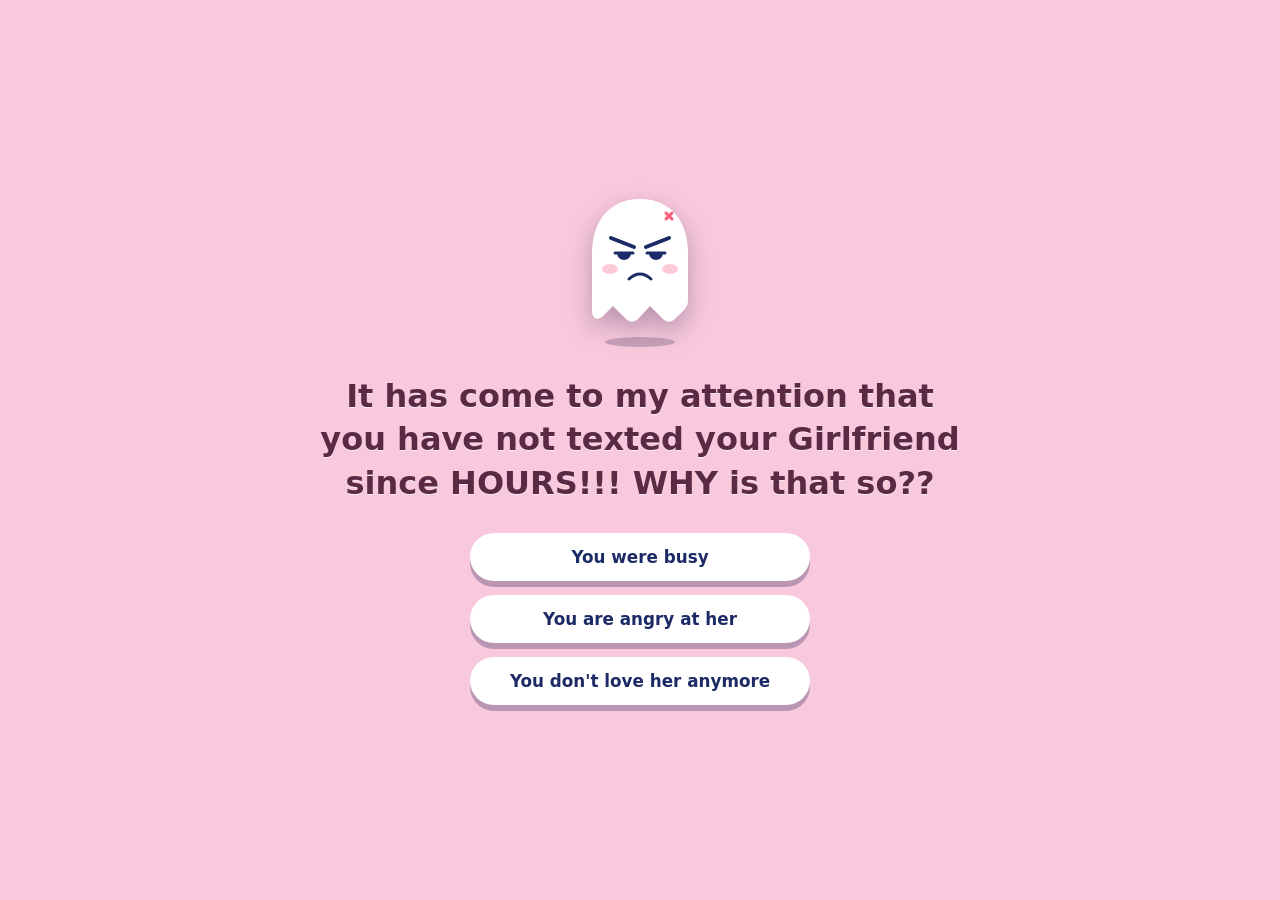
<file: index.html>
<!DOCTYPE html>
<html lang="en">
<head>
  <meta charset="UTF-8">
  <meta name="viewport" content="width=device-width, initial-scale=1">
  <title>A Ghostly Message</title>
  <link rel="stylesheet" href="style.css">
</head>
<body>
  <main class="card">
    <!-- Cute little white ghost -->
    <svg class="ghost" viewBox="0 0 120 140" xmlns="http://www.w3.org/2000/svg" aria-label="A cute white ghost">
      <path d="M60 8 C28 8 12 32 12 62 L12 120 C12 128 18 130 23 125 L33 115 L45 127 C50 132 54 132 59 127 L70 115 L82 127 C87 132 91 132 96 127 L103 120 C108 115 108 112 108 108 L108 62 C108 32 92 8 60 8 Z" fill="#ffffff"/>
      <!-- half-lidded, unimpressed eyes -->
      <path d="M37 62 A7 7 0 0 0 51 62 Z" fill="#1c2b66"/>
      <path d="M69 62 A7 7 0 0 0 83 62 Z" fill="#1c2b66"/>
      <line x1="35" y1="62" x2="53" y2="62" stroke="#1c2b66" stroke-width="3" stroke-linecap="round"/>
      <line x1="67" y1="62" x2="85" y2="62" stroke="#1c2b66" stroke-width="3" stroke-linecap="round"/>
      <!-- angry eyebrows -->
      <line x1="31" y1="47" x2="54" y2="56" stroke="#1c2b66" stroke-width="4" stroke-linecap="round"/>
      <line x1="89" y1="47" x2="66" y2="56" stroke="#1c2b66" stroke-width="4" stroke-linecap="round"/>
      <ellipse cx="30" cy="78" rx="8" ry="5" fill="#ffb3c7" opacity="0.7"/>
      <ellipse cx="90" cy="78" rx="8" ry="5" fill="#ffb3c7" opacity="0.7"/>
      <!-- grumpy frown -->
      <path d="M49 88 Q60 78 71 88" fill="none" stroke="#1c2b66" stroke-width="3" stroke-linecap="round"/>
      <!-- little anger mark -->
      <path d="M86 22 L92 28 M92 22 L86 28" stroke="#ff5c7a" stroke-width="3" stroke-linecap="round"/>
    </svg>
    <div class="ghost-shadow"></div>

    <h1>It has come to my attention that you have not texted your Girlfriend since HOURS!!! WHY is that so??</h1>

    <div class="buttons">
      <button class="btn" data-button="1" data-href="busy.html">You were busy</button>
      <button class="btn" data-button="2" data-href="angry.html">You are angry at her</button>
      <div class="btn-slot">
        <button class="btn" id="runaway" type="button">You don't love her anymore</button>
      </div>
    </div>
  </main>

  <script src="script.js"></script>
</body>
</html>
</file>
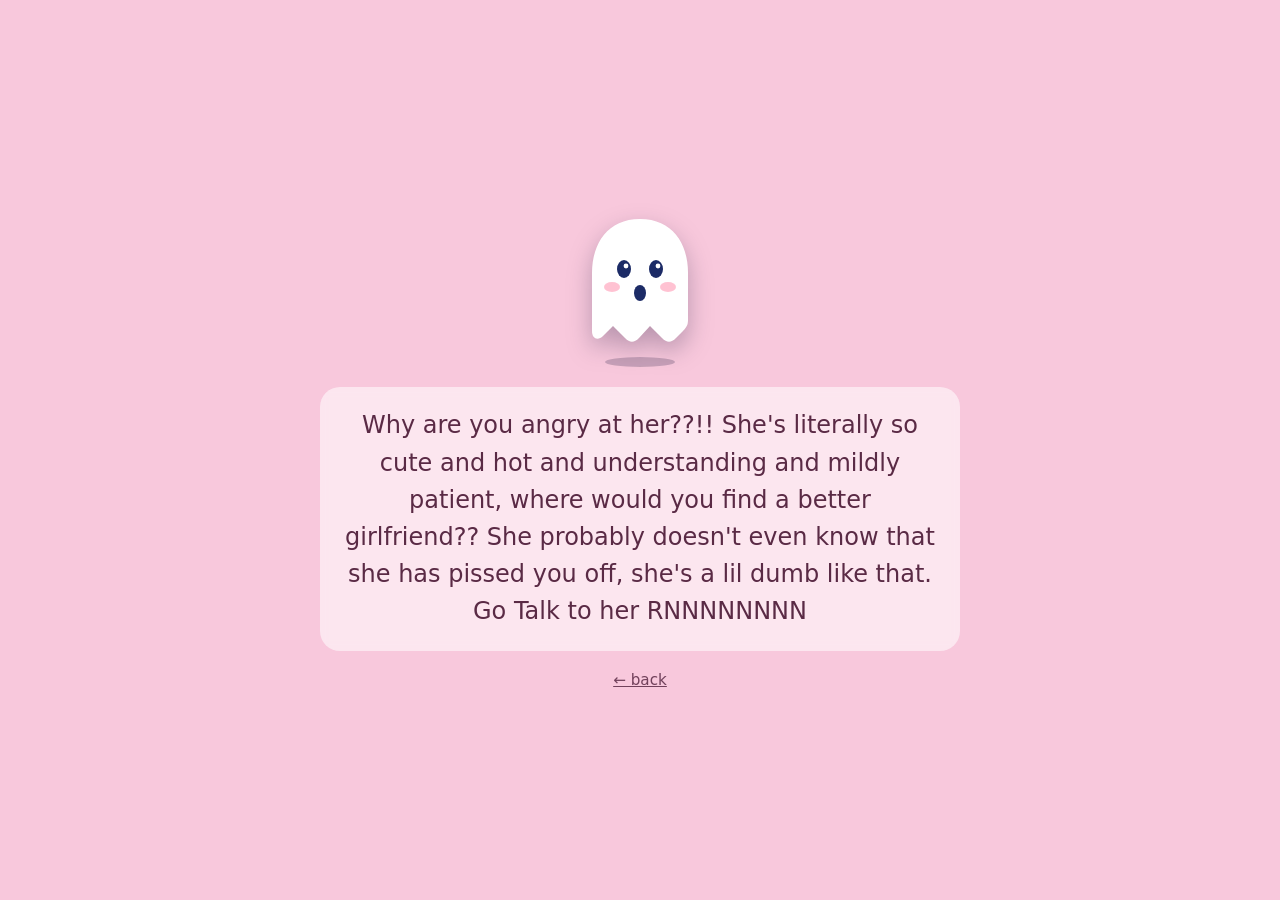
<file: angry.html>
<!DOCTYPE html>
<html lang="en">
<head>
  <meta charset="UTF-8">
  <meta name="viewport" content="width=device-width, initial-scale=1">
  <title>Why??</title>
  <link rel="stylesheet" href="style.css">
</head>
<body>
  <main class="card">
    <svg class="ghost" viewBox="0 0 120 140" xmlns="http://www.w3.org/2000/svg" aria-label="A shocked white ghost">
      <path d="M60 8 C28 8 12 32 12 62 L12 120 C12 128 18 130 23 125 L33 115 L45 127 C50 132 54 132 59 127 L70 115 L82 127 C87 132 91 132 96 127 L103 120 C108 115 108 112 108 108 L108 62 C108 32 92 8 60 8 Z" fill="#ffffff"/>
      <ellipse cx="44" cy="58" rx="7" ry="9" fill="#1c2b66"/>
      <ellipse cx="76" cy="58" rx="7" ry="9" fill="#1c2b66"/>
      <circle cx="46" cy="55" r="2.4" fill="#fff"/>
      <circle cx="78" cy="55" r="2.4" fill="#fff"/>
      <ellipse cx="32" cy="76" rx="8" ry="5" fill="#ffb3c7" opacity="0.8"/>
      <ellipse cx="88" cy="76" rx="8" ry="5" fill="#ffb3c7" opacity="0.8"/>
      <ellipse cx="60" cy="82" rx="6" ry="8" fill="#1c2b66"/>
    </svg>
    <div class="ghost-shadow"></div>

    <p class="message">
      Why are you angry at her??!! She's literally so cute and hot and understanding and mildly patient,
      where would you find a better girlfriend?? She probably doesn't even know that she has pissed you off,
      she's a lil dumb like that. Go Talk to her RNNNNNNNN
    </p>
    <a class="back" href="index.html">&larr; back</a>
  </main>
</body>
</html>
</file>
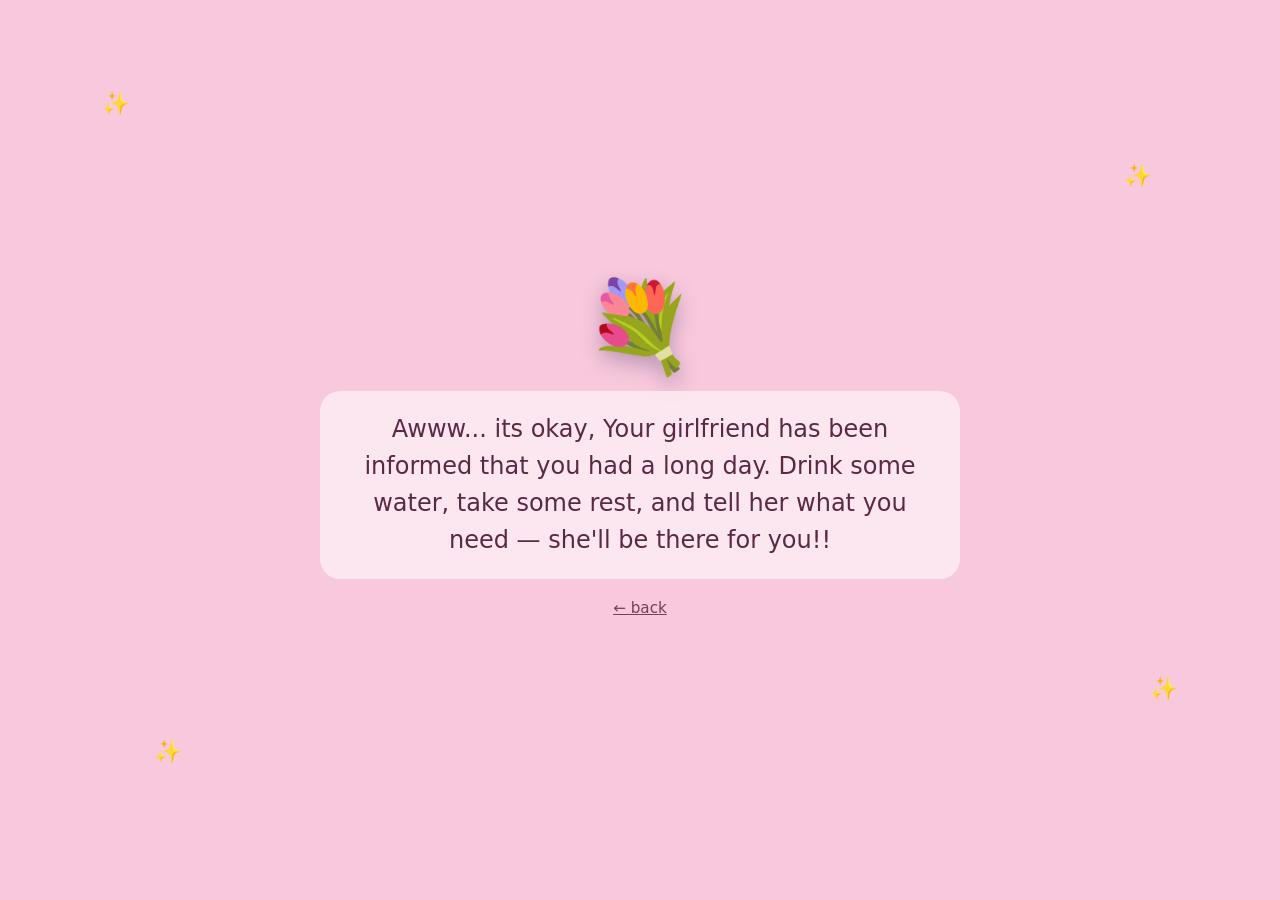
<file: busy.html>
<!DOCTYPE html>
<html lang="en">
<head>
  <meta charset="UTF-8">
  <meta name="viewport" content="width=device-width, initial-scale=1">
  <title>Awww</title>
  <link rel="stylesheet" href="style.css">
</head>
<body>
  <div class="sparkles" aria-hidden="true">
    <span style="top:10%; left:8%;">✨</span>
    <span style="top:18%; right:10%; animation-delay:.8s;">✨</span>
    <span style="bottom:15%; left:12%; animation-delay:1.4s;">✨</span>
    <span style="bottom:22%; right:8%; animation-delay:2s;">✨</span>
  </div>

  <main class="card">
    <div class="bouquet" role="img" aria-label="A bouquet of flowers">💐</div>
    <p class="message">
      Awww... its okay, Your girlfriend has been informed that you had a long day.
      Drink some water, take some rest, and tell her what you need &mdash; she'll be there for you!!
    </p>
    <a class="back" href="index.html">&larr; back</a>
  </main>
</body>
</html>
</file>
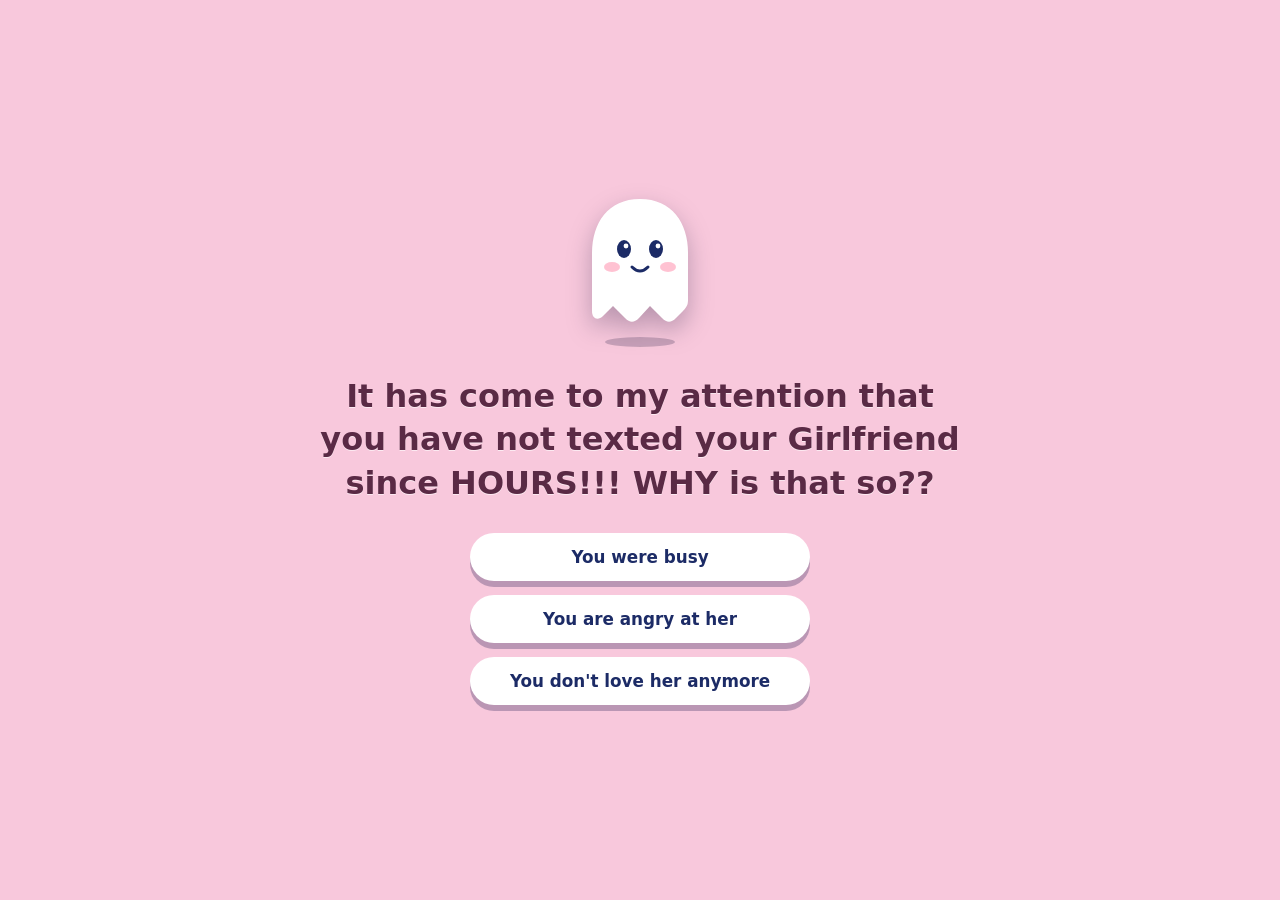
<file: index (1).html>
<!DOCTYPE html>
<html lang="en">
<head>
  <meta charset="UTF-8">
  <meta name="viewport" content="width=device-width, initial-scale=1">
  <title>A Ghostly Message</title>
  <link rel="stylesheet" href="style.css">
</head>
<body>
  <main class="card">
    <!-- Cute little white ghost -->
    <svg class="ghost" viewBox="0 0 120 140" xmlns="http://www.w3.org/2000/svg" aria-label="A cute white ghost">
      <path d="M60 8 C28 8 12 32 12 62 L12 120 C12 128 18 130 23 125 L33 115 L45 127 C50 132 54 132 59 127 L70 115 L82 127 C87 132 91 132 96 127 L103 120 C108 115 108 112 108 108 L108 62 C108 32 92 8 60 8 Z" fill="#ffffff"/>
      <ellipse cx="44" cy="58" rx="7" ry="9" fill="#1c2b66"/>
      <ellipse cx="76" cy="58" rx="7" ry="9" fill="#1c2b66"/>
      <circle cx="46" cy="55" r="2.4" fill="#fff"/>
      <circle cx="78" cy="55" r="2.4" fill="#fff"/>
      <ellipse cx="32" cy="76" rx="8" ry="5" fill="#ffb3c7" opacity="0.8"/>
      <ellipse cx="88" cy="76" rx="8" ry="5" fill="#ffb3c7" opacity="0.8"/>
      <path d="M52 76 Q60 84 68 76" fill="none" stroke="#1c2b66" stroke-width="3" stroke-linecap="round"/>
    </svg>
    <div class="ghost-shadow"></div>

    <h1>It has come to my attention that you have not texted your Girlfriend since HOURS!!! WHY is that so??</h1>

    <div class="buttons">
      <button class="btn" data-button="1" data-href="busy.html">You were busy</button>
      <button class="btn" data-button="2" data-href="angry.html">You are angry at her</button>
      <div class="btn-slot">
        <button class="btn" id="runaway" type="button">You don't love her anymore</button>
      </div>
    </div>
  </main>

  <script src="script.js"></script>
</body>
</html>
</file>
<file: style.css>
* { box-sizing: border-box; }

html, body {
  margin: 0;
  min-height: 100%;
}

body {
  min-height: 100vh;
  font-family: "Trebuchet MS", "Comic Sans MS", system-ui, sans-serif;
  color: #5a2a45;
  background: #f8c8dc; /* baby pink */
  display: flex;
  align-items: center;
  justify-content: center;
  text-align: center;
  padding: 24px 16px;
  overflow-x: hidden;
}

.card {
  width: 100%;
  max-width: 640px;
  display: flex;
  flex-direction: column;
  align-items: center;
  gap: 20px;
}

/* ---------- Ghost ---------- */
.ghost {
  width: 120px;
  height: auto;
  animation: float 3s ease-in-out infinite;
  filter: drop-shadow(0 10px 12px rgba(0, 0, 40, 0.25));
}

.ghost-shadow {
  width: 70px;
  height: 10px;
  border-radius: 50%;
  background: rgba(0, 0, 40, 0.2);
  animation: shadow 3s ease-in-out infinite;
  margin-top: -14px;
}

@keyframes float {
  0%, 100% { transform: translateY(0); }
  50% { transform: translateY(-16px); }
}

@keyframes shadow {
  0%, 100% { transform: scale(1); opacity: 0.6; }
  50% { transform: scale(0.75); opacity: 0.35; }
}

/* ---------- Text ---------- */
h1 {
  font-size: clamp(1.3rem, 4.5vw, 2rem);
  line-height: 1.35;
  margin: 8px 0 0;
  text-shadow: 0 1px 0 rgba(255, 255, 255, 0.6);
}

p.message {
  font-size: clamp(1.1rem, 3.8vw, 1.5rem);
  line-height: 1.55;
  margin: 0;
  background: rgba(255, 255, 255, 0.55);
  padding: 20px 22px;
  border-radius: 20px;
  backdrop-filter: blur(4px);
}

/* ---------- Buttons ---------- */
.buttons {
  display: flex;
  flex-direction: column;
  gap: 14px;
  width: 100%;
  max-width: 340px;
  margin-top: 8px;
}

.btn {
  font: inherit;
  font-size: 1.05rem;
  font-weight: bold;
  padding: 14px 20px;
  border: none;
  border-radius: 999px;
  cursor: pointer;
  color: #1c2b66;
  background: #fff;
  box-shadow: 0 6px 0 rgba(0, 0, 60, 0.25);
  transition: transform 0.1s ease, box-shadow 0.1s ease, background 0.2s;
}

.btn:hover { background: #fff6c9; }

.btn:active {
  transform: translateY(4px);
  box-shadow: 0 2px 0 rgba(0, 0, 60, 0.25);
}

.btn:disabled { opacity: 0.7; cursor: wait; }

/* The runaway button: moves with JS once the cursor gets close */
.btn.runaway {
  transition: left 0.18s ease-out, top 0.18s ease-out;
}

.btn-slot {
  /* keeps the layout from collapsing when the button goes fixed */
  height: 52px;
  position: relative;
}

.btn-slot .btn { width: 100%; }

/* ---------- Bouquet ---------- */
.bouquet {
  font-size: clamp(3.2rem, 14vw, 5.5rem);
  line-height: 1;
  animation: sway 3.5s ease-in-out infinite;
  transform-origin: 50% 100%;
  filter: drop-shadow(0 8px 10px rgba(0, 0, 60, 0.25));
}

@keyframes sway {
  0%, 100% { transform: rotate(-4deg); }
  50% { transform: rotate(4deg); }
}

.sparkles span {
  position: fixed;
  font-size: 1.4rem;
  animation: twinkle 3s ease-in-out infinite;
  pointer-events: none;
}

@keyframes twinkle {
  0%, 100% { opacity: 0.2; transform: scale(0.8); }
  50% { opacity: 1; transform: scale(1.2); }
}

.back {
  color: #5a2a45;
  font-size: 0.95rem;
  opacity: 0.85;
}
</file>
